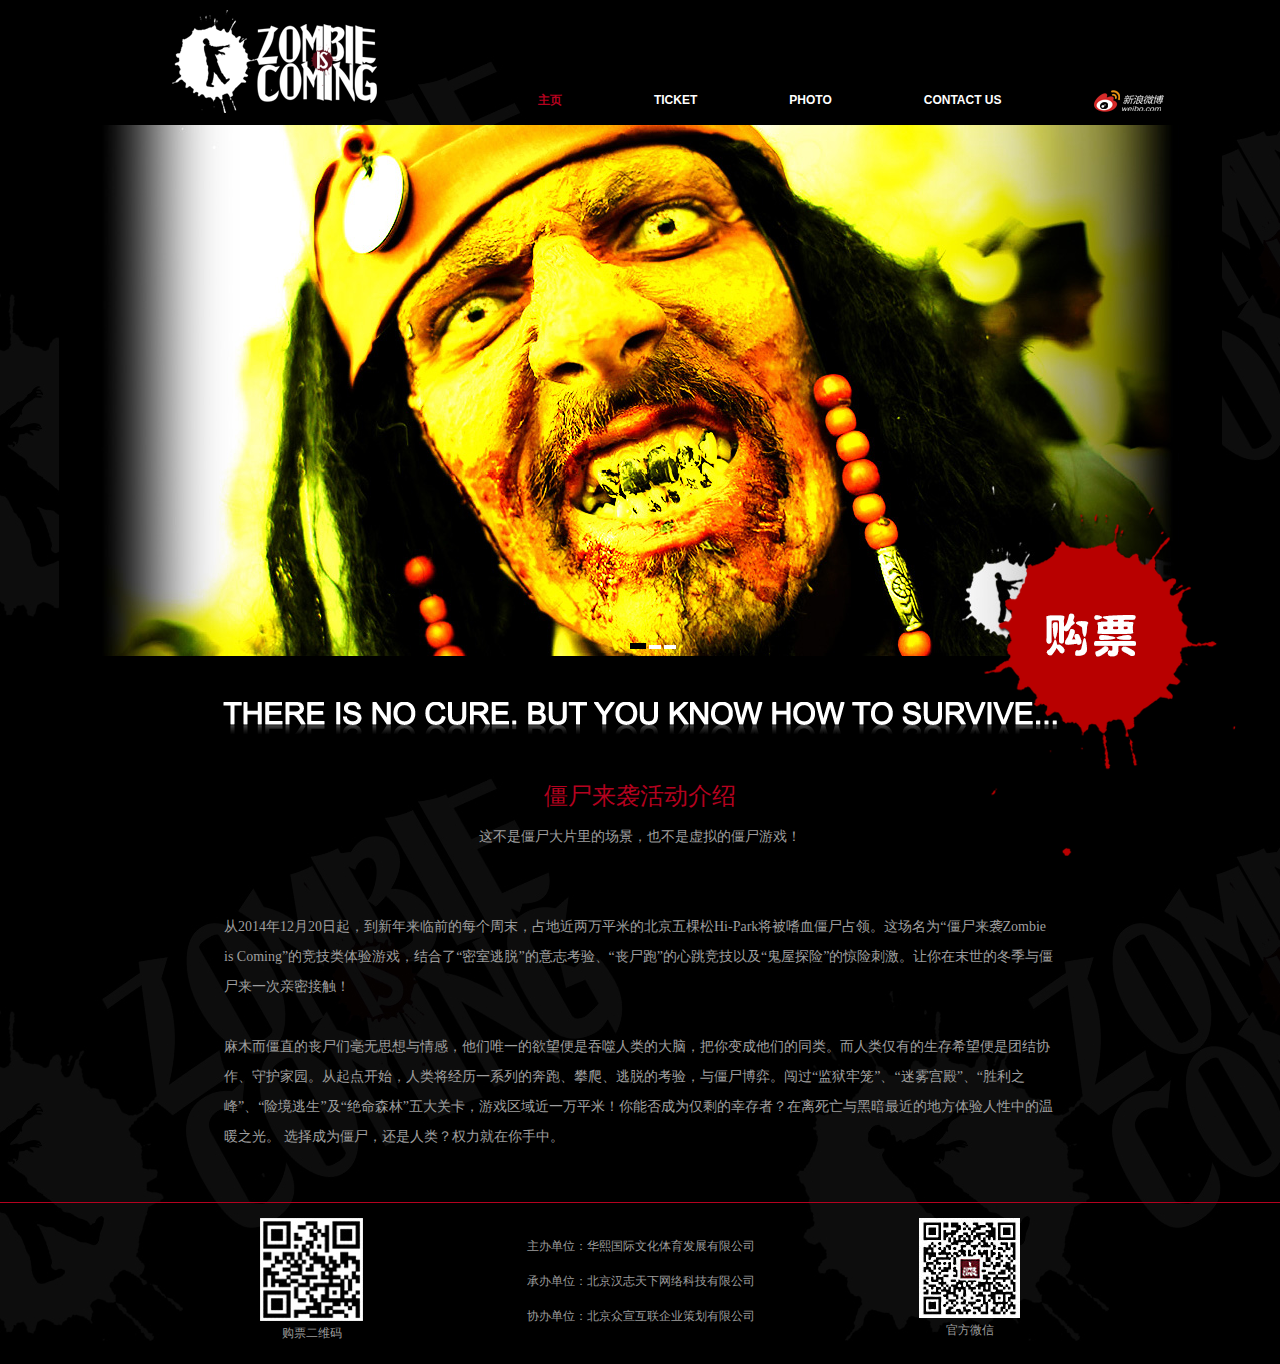
<file: index.html>
<!DOCTYPE html>
<html>

<head>
	<meta charset="utf-8" />
	<title>首页</title>
	<link rel="stylesheet" type="text/css" href="css/base.css" />
	<link rel="stylesheet" type="text/css" href="css/common.css" />
	<link rel="stylesheet" type="text/css" href="css/page.css" />
	<script type="text/javascript" src="js/main.js"></script>
</head>

<body>
	<!--[if lte IE 6]>
<div class="ie6_out">
<div class="ie6_in">
<![endif]-->
	<header>
		<div class="comwidth clearfix">
			<div class="fl h-logo">
				<img src="img/h-logo.png" />
			</div>
			<div class="fr">
				<nav class="nav">
					<a href="Index.html" class="active">主页</a>
					<a href="Ticket.html">TICKET</a>
					<a href="Photo.html">PHOTO</a>
					<a href="Contact.html">CONTACT US</a>
					<a href="http://weibo.com/zombieiscoming?from=myfollow_all " target="_blank">
						<img src="img/sina-logo.png" />
					</a>
				</nav>
			</div>
	</header>
	<article class="article">
		<div class="comwidth">
			<div class="sbox">
				<div class="box" id="play">
					<!--<p class="prev">&laquo;</p>
						<p class="next">&raquo;</p>-->
					<ol>
						<li class="active"></li>
						<li></li>
						<li></li>
					</ol>
					<ul class="clearfix">
						<li>
							<img src="img/11.jpg" />
						</li>
						<li>
							<img src="img/12.jpg" />
						</li>
						<li>
							<img src="img/13.jpg" />
						</li>
					</ul>
				</div>
				<div class="buy-icon">
					<a href="Ticket.html">
						<img src="img/buy-icon.png" />
					</a>
				</div>
			</div>
			<div class="adv">
				<img src="img/fonts.png" />
			</div>
			<div class="content">
				<h2>僵尸来袭活动介绍</h2>
				<p style="text-align: center;">这不是僵尸大片里的场景，也不是虚拟的僵尸游戏！</p>
				<p>

					<br />
					<br />从2014年12月20日起，到新年来临前的每个周末，占地近两万平米的北京五棵松Hi-Park将被嗜血僵尸占领。这场名为“僵尸来袭Zombie is Coming”的竞技类体验游戏，结合了“密室逃脱”的意志考验、“丧尸跑”的心跳竞技以及“鬼屋探险”的惊险刺激。让你在末世的冬季与僵尸来一次亲密接触！
					<br />
					<br />麻木而僵直的丧尸们毫无思想与情感，他们唯一的欲望便是吞噬人类的大脑，把你变成他们的同类。而人类仅有的生存希望便是团结协作、守护家园。从起点开始，人类将经历一系列的奔跑、攀爬、逃脱的考验，与僵尸博弈。闯过“监狱牢笼”、“迷雾宫殿”、“胜利之峰”、“险境逃生”及“绝命森林”五大关卡，游戏区域近一万平米！你能否成为仅剩的幸存者？在离死亡与黑暗最近的地方体验人性中的温暖之光。 选择成为僵尸，还是人类？权力就在你手中。
				</p>
			</div>
		</div>
	</article>
	<footer>
		<div class="bw tw clearfix ">
			<div class="fl conact-us  buy-qr">
				<img src="img/buy-qr.jpg">
				<p>购票二维码</p>
			</div>
			<div class="fl company ">
				<p>主办单位：华熙国际文化体育发展有限公司</p>
				<p>承办单位：北京汉志天下网络科技有限公司</p>
				<p>协办单位：北京众宣互联企业策划有限公司</p>
			</div>

			<div class="fr weichat t-chat ">
				<img src="img/weichat.jpg " />
				<p>官方微信</p>
			</div>
		</div>
	</footer>
</body>

</html>
</file>
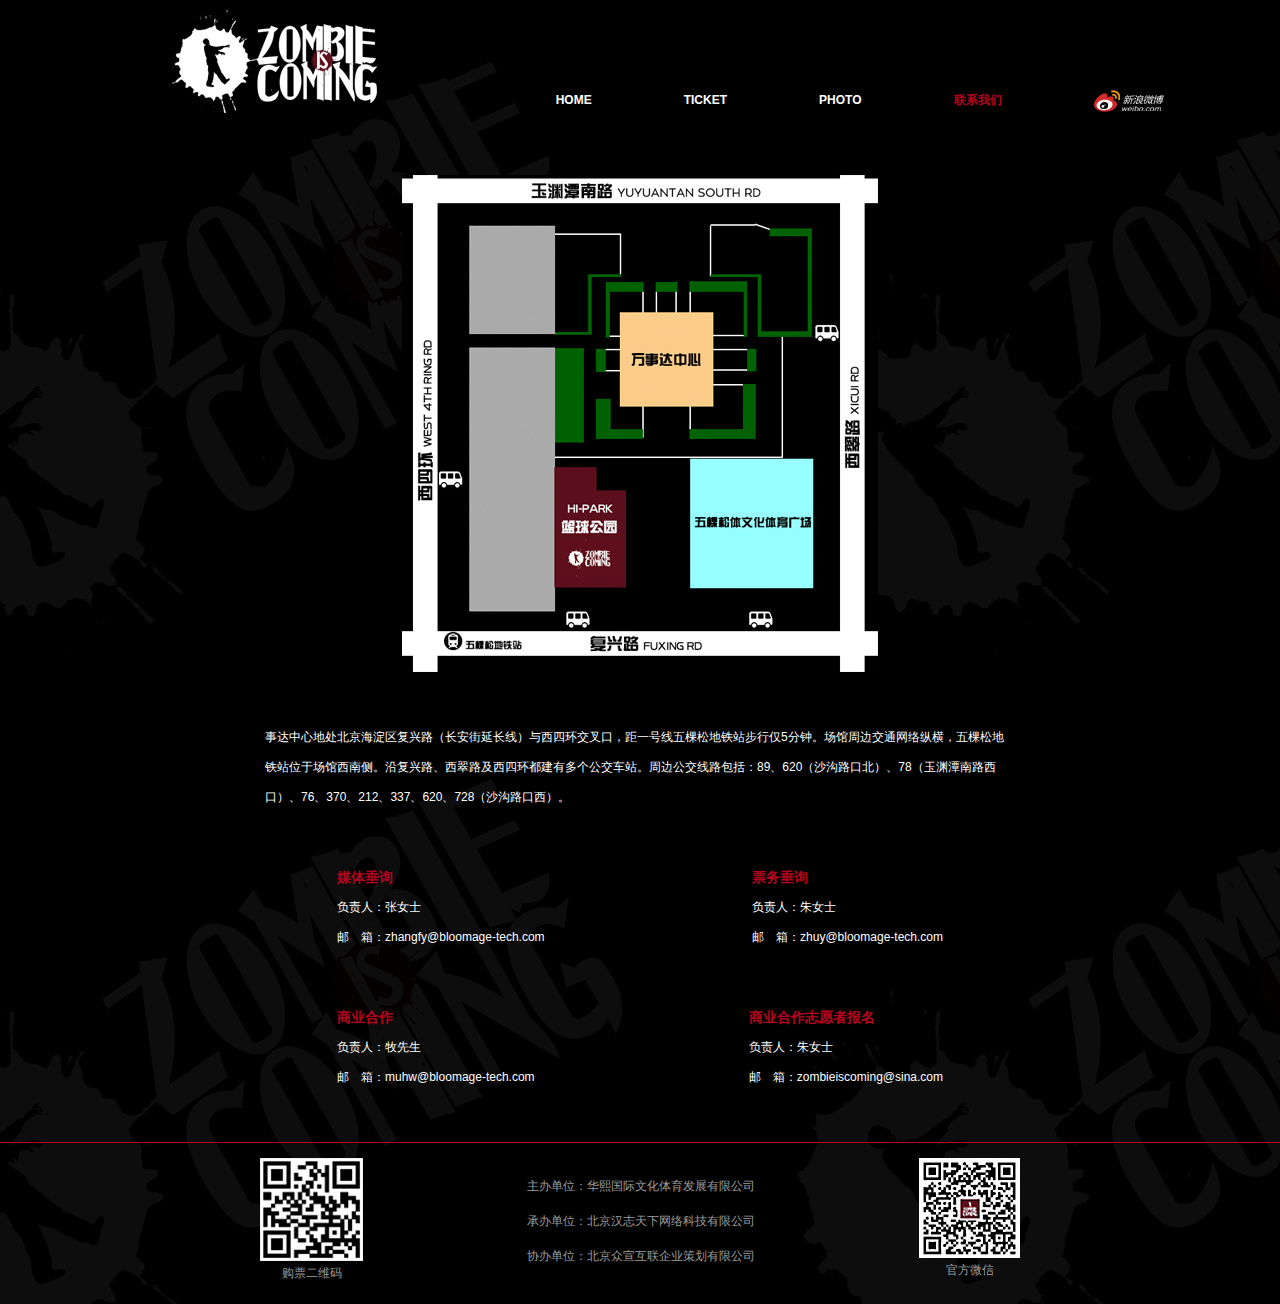
<file: Contact.html>
<!DOCTYPE html>
<html>

<head>
	<meta charset="utf-8" />
	<title>联系我们</title>
	<link rel="stylesheet" type="text/css" href="css/base.css" />
	<link rel="stylesheet" type="text/css" href="css/common.css" />
	<link rel="stylesheet" type="text/css" href="css/page.css" />
</head>

<body>
	<header>
		<div class="comwidth clearfix">
			<div class="fl h-logo">
				<img src="img/h-logo.png" />
			</div>
			<div class="fr">
				<nav class="nav">
					<a href="Index.html">HOME</a>
					<a href="Ticket.html">TICKET</a>
					<a href="Photo.html">PHOTO</a>
					<a href="Contact.html" class="active">联系我们</a>
					<a href="http://weibo.com/zombieiscoming?from=myfollow_all " target="_blank">
						<img src="img/sina-logo.png" />
					</a>
				</nav>
			</div>
	</header>
	<article class="article conact">
		<div class="comwidth">
			<div class="bw">
				<div class="map">
					<img src="img/map.jpg" />
					<p>事达中心地处北京海淀区复兴路（长安街延长线）与西四环交叉口，距一号线五棵松地铁站步行仅5分钟。场馆周边交通网络纵横，五棵松地铁站位于场馆西南侧。沿复兴路、西翠路及西四环都建有多个公交车站。周边公交线路包括：89、620（沙沟路口北）、78（玉渊潭南路西口）、76、370、212、337、620、728（沙沟路口西）。</p>
				</div>
				<div class="c-man">
					<div class="r clearfix">
						<div class="fl">
							<ul>
								<li class="bold">媒体垂询</li>
								<li>负责人：张女士</li>
								<li>邮　箱：zhangfy@bloomage-tech.com</li>
							</ul>
						</div>
						<div class="fr">
							<ul>
								<li class="bold">票务垂询</li>
								<li>负责人：朱女士</li>
								<li>邮　箱：zhuy@bloomage-tech.com</li>
							</ul>
						</div>
					</div>
					<div class="r clearfix">
						<div class="fl">
							<ul>
								<li class="bold">商业合作</li>
								<li>负责人：牧先生</li>
								<li>邮　箱：muhw@bloomage-tech.com</li>
							</ul>
						</div>
						<div class="fr">
							<ul>
								<li class="bold">商业合作志愿者报名</li>
								<li>负责人：朱女士</li>
								<li>邮　箱：zombieiscoming@sina.com</li>
							</ul>
						</div>
					</div>
				</div>
			</div>
		</div>
	</article>
	<footer>
		<div class="bw tw clearfix ">
			<div class="fl conact-us  buy-qr">
				<img src="img/buy-qr.jpg">
				<p>购票二维码</p>
			</div>
			<div class="fl company ">
				<p>主办单位：华熙国际文化体育发展有限公司</p>
				<p>承办单位：北京汉志天下网络科技有限公司</p>
				<p>协办单位：北京众宣互联企业策划有限公司</p>
			</div>

			<div class="fr weichat t-chat ">
				<img src="img/weichat.jpg " />
				<p>官方微信</p>
			</div>
		</div>
	</footer>
</body>

</html>
</file>
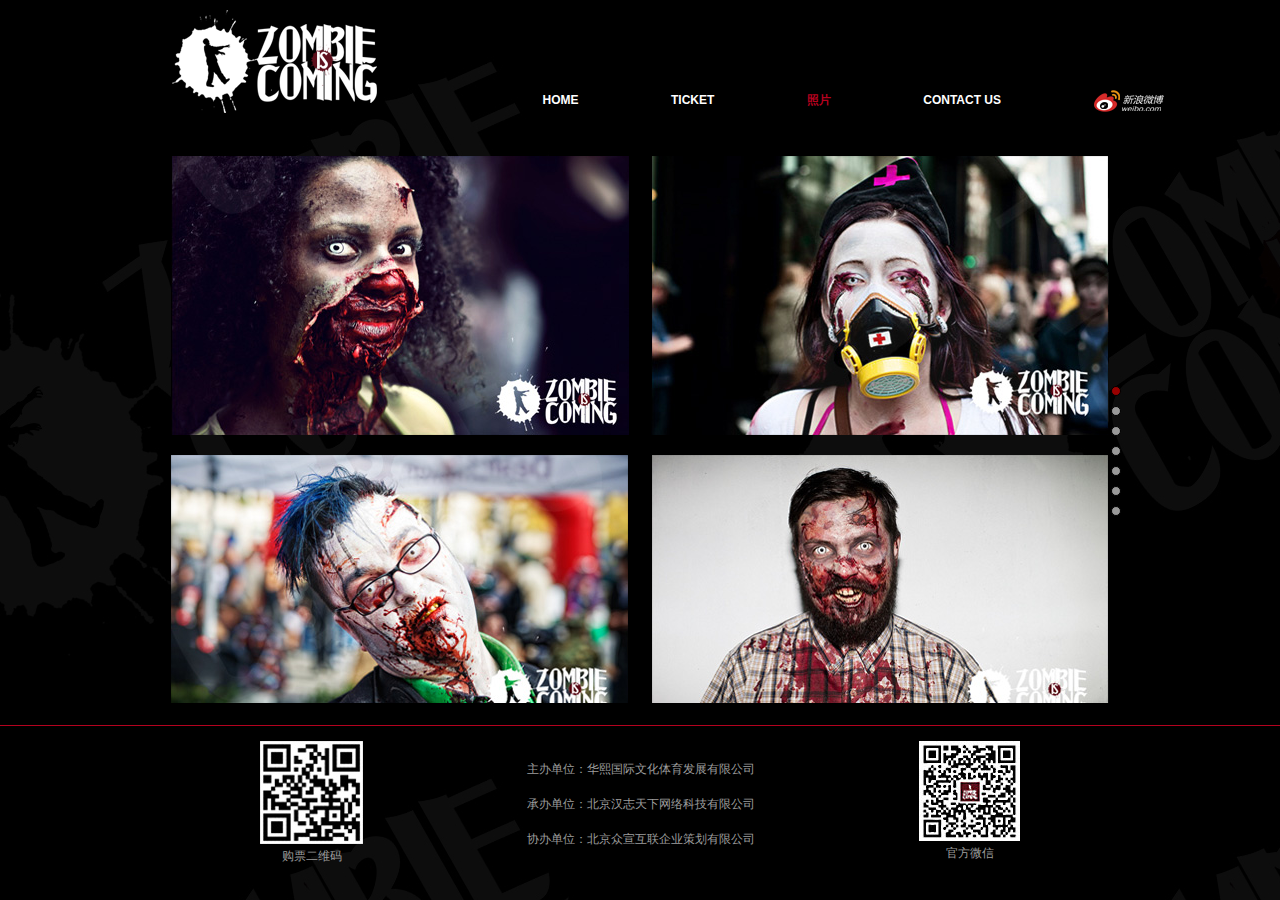
<file: Photo.html>
<!DOCTYPE html>
<html xmlns="http://www.w3.org/1999/xhtml">

	<head>
		<meta http-equiv="Content-Type" content="text/html; charset=utf-8" />
		<title>FullScreen Backgrounds - fullPage.js</title>
		<meta name="author" content="Alvaro Trigo Lopez" />
		<meta name="description" content="fullPage full-screen navigation and sections control menu." />
		<meta name="keywords" content="fullpage,jquery,demo,screen,fullscreen,navigation,control arrows, dots" />
		<meta name="Resource-type" content="Document" />
		<link rel="stylesheet" type="text/css" href="css/base.css" />
		<link rel="stylesheet" type="text/css" href="css/common.css" />
		<link rel="stylesheet" type="text/css" href="css/page.css" />
		<link rel="stylesheet" type="text/css" href="css/photo.css" />

		<!--[if IE]>
		<script type="text/javascript">
			 var console = { log: function() {} };
		</script>
	<![endif]-->

		<script src="js/jquery-1.11.0.js"></script>
		<script src="js/jquery-ui.min.js"></script>

		<script type="text/javascript" src="js/jquery.slimscroll.min.js"></script>

		<script type="text/javascript" src="js/jquery.fullPage.js"></script>
		<script type="text/javascript" src="js/examples.js"></script>

		<script type="text/javascript">
			$(document).ready(function() {
				$('#fullpage').fullpage({

					anchors: ['firstPage', 'secondPage', '3rdPage', '4thpage', '5thpage', '6thpage', '7thpage'],
					navigation: true,
					navigationPosition: 'right',
					navigationTooltips: ['第一周', '第二周', '第三周', '第四周', '第五周', '第六周', '第七周']
				});
			});
		</script>

	</head>

	<body style="overflow-y:auto;">
		<header>
			<div class="comwidth clearfix">
				<div class="fl h-logo">
					<img src="img/h-logo.png" />
				</div>
				<div class="fr">
					<nav class="nav">
						<a href="Index.html">HOME</a>
						<a href="Ticket.html">TICKET</a>
						<a href="Photo.html" class="active">照片</a>
						<a href="Contact.html">CONTACT US</a>
								<a href="http://weibo.com/zombieiscoming?from=myfollow_all "  target="_blank" >
							<img src="img/sina-logo.png" />
						</a>
					</nav>
				</div>
		</header>

		<article class="photo">
			<div class="bw" style="width: 938px; margin: 0 auto;">
				<div class="scroll">
					<div id="fullpage">
						<div class="section " id="section0">
							<div class="unit">
								<div class="ru clearfix ">
									<div class="r-l fl ">
										<img src="img/p1.jpg " />
									</div>
									<div class="r-r fr ">
										<img src="img/p2.jpg " />
									</div>
								</div>
								<div class="rd clearfix ">
									<div class="r-l fl ">
										<img src="img/p3.jpg " />
									</div>
									<div class="r-r fr ">
										<img src="img/p4.jpg " />
									</div>
								</div>
							</div>
						</div>
						<div class="section" id="section1">
							<div class="unit">
								<div class="ru clearfix ">
									<div class="r-l fl ">
										<img src="img/p1.jpg " />
									</div>
									<div class="r-r fr ">
										<img src="img/p2.jpg " />
									</div>
								</div>
								<div class="rd clearfix ">
									<div class="r-l fl ">
										<img src="img/p3.jpg " />
									</div>
									<div class="r-r fr ">
										<img src="img/p4.jpg " />
									</div>
								</div>
							</div>

						</div>
						<div class="section" id="section2">
							<div class="unit">
								<div class="ru clearfix ">
									<div class="r-l fl ">
										<img src="img/p1.jpg " />
									</div>
									<div class="r-r fr ">
										<img src="img/p2.jpg " />
									</div>
								</div>
								<div class="rd clearfix ">
									<div class="r-l fl ">
										<img src="img/p3.jpg " />
									</div>
									<div class="r-r fr ">
										<img src="img/p4.jpg " />
									</div>
								</div>
							</div>

						</div>
						<div class="section" id="section3">
							<div class="unit">
								<div class="ru clearfix ">
									<div class="r-l fl ">
										<img src="img/p1.jpg " />
									</div>
									<div class="r-r fr ">
										<img src="img/p2.jpg " />
									</div>
								</div>
								<div class="rd clearfix ">
									<div class="r-l fl ">
										<img src="img/p3.jpg " />
									</div>
									<div class="r-r fr ">
										<img src="img/p4.jpg " />
									</div>
								</div>
							</div>

						</div>
						<div class="section" id="section4">
							<div class="unit">
								<div class="ru clearfix ">
									<div class="r-l fl ">
										<img src="img/p1.jpg " />
									</div>
									<div class="r-r fr ">
										<img src="img/p2.jpg " />
									</div>
								</div>
								<div class="rd clearfix ">
									<div class="r-l fl ">
										<img src="img/p3.jpg " />
									</div>
									<div class="r-r fr ">
										<img src="img/p4.jpg " />
									</div>
								</div>
							</div>

						</div>
						<div class="section" id="section5">
							<div class="unit">
								<div class="ru clearfix ">
									<div class="r-l fl ">
										<img src="img/p1.jpg " />
									</div>
									<div class="r-r fr ">
										<img src="img/p2.jpg " />
									</div>
								</div>
								<div class="rd clearfix ">
									<div class="r-l fl ">
										<img src="img/p3.jpg " />
									</div>
									<div class="r-r fr ">
										<img src="img/p4.jpg " />
									</div>
								</div>
							</div>

						</div>
						<div class="section" id="section6">
							<div class="unit">
								<div class="ru clearfix ">
									<div class="r-l fl ">
										<img src="img/p1.jpg " />
									</div>
									<div class="r-r fr ">
										<img src="img/p2.jpg " />
									</div>
								</div>
								<div class="rd clearfix ">
									<div class="r-l fl ">
										<img src="img/p3.jpg " />
									</div>
									<div class="r-r fr ">
										<img src="img/p4.jpg " />
									</div>
								</div>
							</div>
						</div>
					</div>
				</div>
		</article>
		<footer>
		<div class="bw tw clearfix ">
			<div class="fl conact-us  buy-qr">
				<img src="img/buy-qr.jpg">
				<p>购票二维码</p>
			</div>
			<div class="fl company ">
				<p>主办单位：华熙国际文化体育发展有限公司</p>
				<p>承办单位：北京汉志天下网络科技有限公司</p>
				<p>协办单位：北京众宣互联企业策划有限公司</p>
			</div>

			<div class="fr weichat t-chat ">
				<img src="img/weichat.jpg " />
				<p>官方微信</p>
			</div>
		</div>
	</footer>
	</body>

</html>
</file>
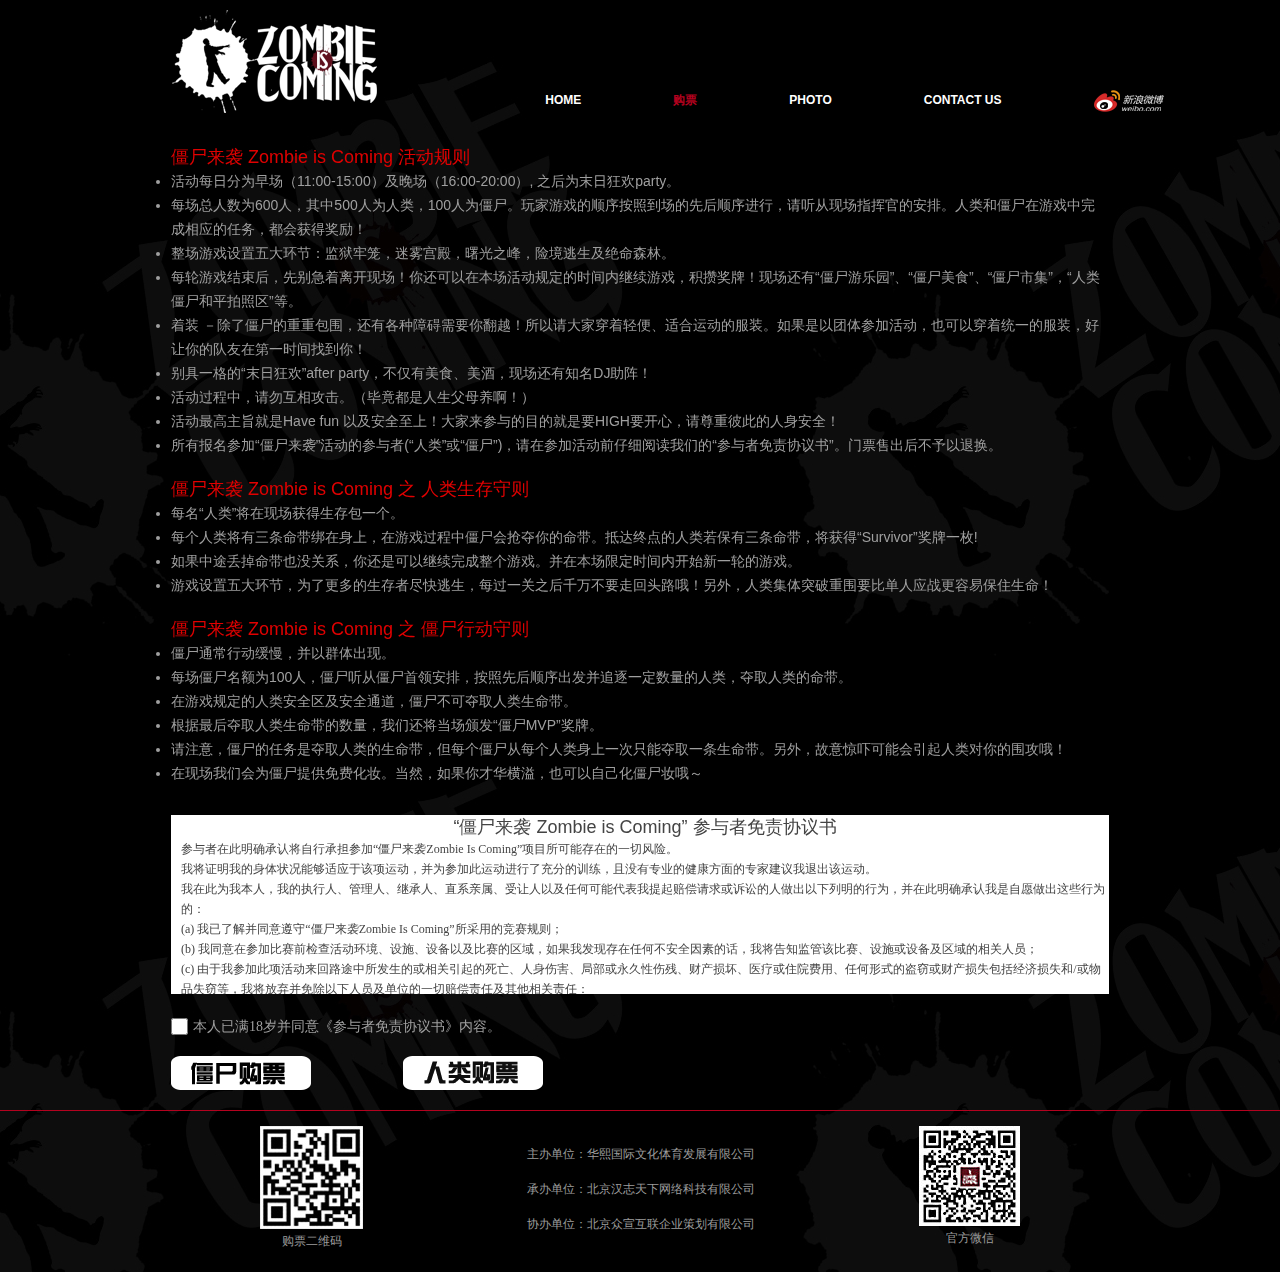
<file: Ticket.html>
<!DOCTYPE html>
<html>

<head>
	<meta charset="utf-8" />
	<title>购票</title>
	<link rel="stylesheet" type="text/css" href="css/base.css" />
	<link rel="stylesheet" type="text/css" href="css/common.css" />
	<link rel="stylesheet" type="text/css" href="css/page.css" />
	<script type="text/javascript" src="js/jquery-1.11.0.js"></script>
	<script type="text/javascript" src="js/main.js"></script>

</head>

<body>
	<!--[if lte IE 6]>
<div class="ie6_out">
<div class="ie6_in">
<![endif]-->


	<header>
		<div class="comwidth clearfix">
			<div class="fl h-logo">
				<img src="img/h-logo.png" />
			</div>
			<div class="fr">
				<nav class="nav">
					<a href="Index.html">HOME</a>
					<a href="Ticket.html" class="active">购票</a>
					<a href="Photo.html">PHOTO</a>
					<a href="Contact.html">CONTACT US</a>
					<a href="http://weibo.com/zombieiscoming?from=myfollow_all " target="_blank">
						<img src=" img/sina-logo.png " />
					</a>
				</nav>
			</div>
	</header>
	<article class="article ticket ">
		<div class="comwidth ">
			<div class="bw ">
				<div class="t-re ">
					<dl>
						<dt>僵尸来袭 Zombie is Coming 活动规则</dt>
						<dd>活动每日分为早场（11:00-15:00）及晚场（16:00-20:00）, 之后为末日狂欢party。</dd>
						<dd>每场总人数为600人，其中500人为人类，100人为僵尸。玩家游戏的顺序按照到场的先后顺序进行，请听从现场指挥官的安排。人类和僵尸在游戏中完成相应的任务，都会获得奖励！</dd>
						<dd>整场游戏设置五大环节：监狱牢笼，迷雾宫殿，曙光之峰，险境逃生及绝命森林。</dd>
						<dd>每轮游戏结束后，先别急着离开现场！你还可以在本场活动规定的时间内继续游戏，积攒奖牌！现场还有“僵尸游乐园”、“僵尸美食”、“僵尸市集”，“人类僵尸和平拍照区”等。</dd>
						<dd>着装 －除了僵尸的重重包围，还有各种障碍需要你翻越！所以请大家穿着轻便、适合运动的服装。如果是以团体参加活动，也可以穿着统一的服装，好让你的队友在第一时间找到你！</dd>
						<dd>别具一格的“末日狂欢”after party，不仅有美食、美酒，现场还有知名DJ助阵！</dd>
						<dd>活动过程中，请勿互相攻击。（毕竟都是人生父母养啊！）
						</dd>
						<dd>活动最高主旨就是Have fun 以及安全至上！大家来参与的目的就是要HIGH要开心，请尊重彼此的人身安全！</dd>
						<dd>所有报名参加“僵尸来袭”活动的参与者(“人类”或“僵尸”)，请在参加活动前仔细阅读我们的“参与者免责协议书”。门票售出后不予以退换。</dd>
					</dl>
					<dl>
						<dt>僵尸来袭 Zombie is Coming 之 人类生存守则</dt>
						<dd>每名“人类”将在现场获得生存包一个。</dd>
						<dd>每个人类将有三条命带绑在身上，在游戏过程中僵尸会抢夺你的命带。抵达终点的人类若保有三条命带，将获得“Survivor”奖牌一枚!</dd>
						<dd>如果中途丢掉命带也没关系，你还是可以继续完成整个游戏。并在本场限定时间内开始新一轮的游戏。</dd>
						<dd>游戏设置五大环节，为了更多的生存者尽快逃生，每过一关之后千万不要走回头路哦！另外，人类集体突破重围要比单人应战更容易保住生命！</dd>
					</dl>
					<dl>
						<dt>僵尸来袭 Zombie is Coming 之 僵尸行动守则</dt>
						<dd>僵尸通常行动缓慢，并以群体出现。</dd>
						<dd>每场僵尸名额为100人，僵尸听从僵尸首领安排，按照先后顺序出发并追逐一定数量的人类，夺取人类的命带。</dd>
						<dd>在游戏规定的人类安全区及安全通道，僵尸不可夺取人类生命带。</dd>
						<dd>根据最后夺取人类生命带的数量，我们还将当场颁发“僵尸MVP”奖牌。</dd>
						<dd>请注意，僵尸的任务是夺取人类的生命带，但每个僵尸从每个人类身上一次只能夺取一条生命带。另外，故意惊吓可能会引起人类对你的围攻哦！</dd>
						<dd>在现场我们会为僵尸提供免费化妆。当然，如果你才华横溢，也可以自己化僵尸妆哦～</dd>
					</dl>
					<div class="agt ">

						<h3>“僵尸来袭 Zombie is Coming” 参与者免责协议书</h3>

						<p>参与者在此明确承认将自行承担参加“僵尸来袭Zombie Is Coming”项目所可能存在的一切风险。</p>

						<p>我将证明我的身体状况能够适应于该项运动，并为参加此运动进行了充分的训练，且没有专业的健康方面的专家建议我退出该运动。</p>

						<p>我在此为我本人，我的执行人、管理人、继承人、直系亲属、受让人以及任何可能代表我提起赔偿请求或诉讼的人做出以下列明的行为，并在此明确承认我是自愿做出这些行为的：</p>

						<p>(a) 我已了解并同意遵守“僵尸来袭Zombie Is Coming”所采用的竞赛规则；</p>

						<p>(b) 我同意在参加比赛前检查活动环境、设施、设备以及比赛的区域，如果我发现存在任何不安全因素的话，我将告知监管该比赛、设施或设备及区域的相关人员；</p>

						<p>(c) 由于我参加此项活动来回路途中所发生的或相关引起的死亡、人身伤害、局部或永久性伤残、财产损坏、医疗或住院费用、任何形式的盗窃或财产损失包括经济损失和/或物品失窃等，我将放弃并免除以下人员及单位的一切赔偿责任及其他相关责任：</p>

						<p>赞助商、活动策划团队、职员、志愿者、以及活动的官员、董事、雇员、代表、志愿者以及代理人，如果该等赔偿请求、损失或责任是由于这些人员或单位的疏忽或过失引起的，我在此免除任何其他人员或单位的疏忽行为引起的责任；</p>

						<p>(d) 我确认承担与参加该赛事有关的一切其他风险，包括但不限于摔跤、与其他参赛人员发生接触和/或碰撞、天气引起的后果包括热天或潮湿天气、设备的缺陷、公路以及公路铁路交叉口的状况、水障碍、并发症以及观众或志愿者可能带来的其他危险，我对这些潜在的危险非常清楚和了解，且在此进一步确认，这些风险还包括由于以上(c)条中规定的人员和单位或其他人员或单位的疏忽或过失而引起的其他风险；</p>

						<p>(e) 我同意，由于我已经放弃了以上(c)条涉及的人员或单位的一切赔偿责任，我同意不对这些人员或单位 提起任何诉讼；</p>

						<p>(f) 如果以上(c)条规定的人员或单位由于以下原因遭遇了任何赔偿请求或承担了任何责任我将向他们做出赔偿，使之不受损失：
							<br>&nbsp; &nbsp; (i) 我的作为或不作为的行为；
							<br>&nbsp; &nbsp; (ii) 其他人的作为或不作为或疏忽；
							<br>&nbsp; &nbsp; (iii)活动举办地的设施、设备或区域的条件
							<br>&nbsp; &nbsp; (iv) 竞赛规则或者
							<br>&nbsp; &nbsp; (v) 和“僵尸来袭Zombie Is Coming”有关的事件所引发的其他损害</p>
						<p>(g) 我授权在与我参加“僵尸来袭Zombie Is Coming”有关的情况下使用我的名字和/或类似事物，并在此放弃我可能因此而享有的赔偿；</p>

						<p>(h) 我明白并接受我的活动费用在任何情况下都是不予更退的。</p>

						<p>我在此确认本人已经仔细阅读此文件并明白其内容。</p>

					</div>
					<div class="chek ">
						<input id="ar" type="checkbox" />本人已满18岁并同意《参与者免责协议书》内容。

					</div>
					<div class="buy-ticket">
						<a class="zombuy" data-url="http://e.mosh.cn/zombie">
							<img src="img/zomBuy.png">
						</a>
						<a data-url="http://e.mosh.cn/Human" class="manbuy">
							<img src="img/manBuy.png">
						</a>
					</div>
				</div>
			</div>

		</div>
	</article>
	<footer>
		<div class="bw tw clearfix ">
			<div class="fl conact-us  buy-qr">
				<img src="img/buy-qr.jpg">
				<p>购票二维码</p>
			</div>
			<div class="fl company ">
				<p>主办单位：华熙国际文化体育发展有限公司</p>
				<p>承办单位：北京汉志天下网络科技有限公司</p>
				<p>协办单位：北京众宣互联企业策划有限公司</p>
			</div>

			<div class="fr weichat t-chat ">
				<img src="img/weichat.jpg " />
				<p>官方微信</p>
			</div>
		</div>
	</footer>
</body>

</html>
</file>
<file: css/base.css>
/*
      Created by Thomas-young on 2014-10-23.
      Copyright 2014 Thomas-young. All rights reserved.

*/

/**
 * 1. Set default font family to sans-serif.
 * 2. Prevent iOS text size adjust after orientation change, without disabling
 *    user zoom.
 */

html {
    font-family: sans-serif; /* 1 */
    -ms-text-size-adjust: 100%; /* 2 */
    -webkit-text-size-adjust: 100%; /* 2 */
}

body {
    width: 100%;
    font-family: "microsoft yahei",arial;
    font-size: 12px;
}
/**
 * Remove default margin.
 */

html, body, div, span, applet, object, iframe,
h1, h2, h3, h4, h5, h6, p, blockquote, pre,
a, abbr, acronym, address, big, cite, code,
del, dfn, em, img, ins, kbd, q, s, samp,
small, strike, strong, sub, sup, tt, var,
b, u, i, center,
dl, dt, dd, ol, ul, li,
fieldset, form, label, legend,
table, caption, tbody, tfoot, thead, tr, th, td,
article, aside, canvas, details, embed,
figure, figcaption, footer, header, hgroup,
menu, nav, output, ruby, section, summary,
time, mark, audio, video {
    margin: 0;
    padding: 0;
    border: 0;
    font-size: 100%;
    font: inherit;
    vertical-align: baseline;
}

h6 {
    font-size: 12px;
    font-family: 'Microsoft YaHei',Arial;
    font-weight: bold;
}
/* HTML5 display definitions
   ========================================================================== */

/**
 * Correct `block` display not defined for any HTML5 element in IE 8/9.
 * Correct `block` display not defined for `details` or `summary` in IE 10/11 and Firefox.
 * Correct `block` display not defined for `main` in IE 11.
 */

article,
aside,
details,
figcaption,
figure,
footer,
header,
hgroup,
main,
nav,
section,
summary {
    display: block;
}

/**
 * 1. Correct `inline-block` display not defined in IE 8/9.
 * 2. Normalize vertical alignment of `progress` in Chrome, Firefox, and Opera.
 */

audio,
canvas,
progress,
video {
    display: inline-block; /* 1 */
    vertical-align: baseline; /* 2 */
}

    /**
 * Prevent modern browsers from displaying `audio` without controls.
 * Remove excess height in iOS 5 devices.
 */

    audio:not([controls]) {
        display: none;
        height: 0;
    }

/**
 * Address `[hidden]` styling not present in IE 8/9/10.
 * Hide the `template` element in IE 8/9/11, Safari, and Firefox < 22.
 */

[hidden],
template {
    display: none;
}

li {
    list-style: none;
}
/* Links 
   ========================================================================== */

/**
 * Remove the gray background color from active links in IE 10.
 */

a {
    background: transparent;
    text-decoration: none;
}

    /**
 * Improve readability when focused and also mouse hovered in all browsers.
 */

    a:active,
    a:hover {
        outline: 0;
    }

/* Text-level semantics
   ========================================================================== */

/**
 * Address styling not present in IE 8/9/10/11, Safari, and Chrome.
 */

abbr[title] {
    border-bottom: 1px dotted;
}

/**
 * Address style set to `bolder` in Firefox 4+, Safari, and Chrome.
 */

b,
strong {
    font-weight: bold;
}

/**
 * Address styling not present in Safari and Chrome.
 */

dfn {
    font-style: italic;
}

/**
 * Address variable `h1` font-size and margin within `section` and `article`
 * contexts in Firefox 4+, Safari, and Chrome.
 */

/**
 * Address styling not present in IE 8/9.
 */

mark {
    background: #ff0;
    color: #000;
}

/**
 * Address inconsistent and variable font size in all browsers.
 */

small {
    font-size: 80%;
}

/**
 * Prevent `sub` and `sup` affecting `line-height` in all browsers.
 */

sub,
sup {
    font-size: 75%;
    line-height: 0;
    position: relative;
    vertical-align: baseline;
}

sup {
    top: -0.5em;
}

sub {
    bottom: -0.25em;
}

/* Embedded content
   ========================================================================== */

/**
 * Remove border when inside `a` element in IE 8/9/10.
 */

img {
    border: 0;
    vertical-align: middle;
}

/**
 * Correct overflow not hidden in IE 9/10/11.
 */

svg:not(:root) {
    overflow: hidden;
}

/* Grouping content
   ========================================================================== */

/**
 * Address margin not present in IE 8/9 and Safari.
 */

figure {
    margin: 1em 40px;
}

/**
 * Address differences between Firefox and other browsers.
 */

hr {
    box-sizing: content-box;
    height: 0;
}

/**
 * Contain overflow in all browsers.
 */

pre {
    overflow: auto;
}

/**
 * Address odd `em`-unit font size rendering in all browsers.
 */

code,
kbd,
pre,
samp {
    font-family: monospace, monospace;
    font-size: 1em;
}

/* Forms
   ========================================================================== */

/**
 * Known limitation: by default, Chrome and Safari on OS X allow very limited
 * styling of `select`, unless a `border` property is set.
 */

/**
 * 1. Correct color not being inherited.
 *    Known issue: affects color of disabled elements.
 * 2. Correct font properties not being inherited.
 * 3. Address margins set differently in Firefox 4+, Safari, and Chrome.
 */

button,
input,
optgroup,
select,
textarea {
    color: inherit; /* 1 */
    font: inherit; /* 2 */
    margin: 0; /* 3 */
    outline: none;
}

/**
 * Address `overflow` set to `hidden` in IE 8/9/10/11.
 */

button {
    overflow: visible;
}

/**
 * Address inconsistent `text-transform` inheritance for `button` and `select`.
 * All other form control elements do not inherit `text-transform` values.
 * Correct `button` style inheritance in Firefox, IE 8/9/10/11, and Opera.
 * Correct `select` style inheritance in Firefox.
 */

button,
select {
    text-transform: none;
}

/**
 * 1. Avoid the WebKit bug in Android 4.0.* where (2) destroys native `audio`
 *    and `video` controls.
 * 2. Correct inability to style clickable `input` types in iOS.
 * 3. Improve usability and consistency of cursor style between image-type
 *    `input` and others.
 */

button,
html input[type="button"], /* 1 */
input[type="reset"],
input[type="submit"] {
    -webkit-appearance: button; /* 2 */
    cursor: pointer; /* 3 */
}

    /**
 * Re-set default cursor for disabled elements.
 */

    button[disabled],
    html input[disabled] {
        cursor: default;
    }

    /**
 * Remove inner padding and border in Firefox 4+.
 */

    button::-moz-focus-inner,
    input::-moz-focus-inner {
        border: 0;
        padding: 0;
    }

/**
 * Address Firefox 4+ setting `line-height` on `input` using `!important` in
 * the UA stylesheet.
 */

input {
    line-height: normal;
}

    /**
 * It's recommended that you don't attempt to style these elements.
 * Firefox's implementation doesn't respect box-sizing, padding, or width.
 *
 * 1. Address box sizing set to `content-box` in IE 8/9/10.
 * 2. Remove excess padding in IE 8/9/10.
 */

    input[type="checkbox"],
    input[type="radio"] {
        box-sizing: border-box; /* 1 */
        padding: 0; /* 2 */
    }

    /**
 * Fix the cursor style for Chrome's increment/decrement buttons. For certain
 * `font-size` values of the `input`, it causes the cursor style of the
 * decrement button to change from `default` to `text`.
 */

    input[type="number"]::-webkit-inner-spin-button,
    input[type="number"]::-webkit-outer-spin-button {
        height: auto;
    }

    /**
 * 1. Address `appearance` set to `searchfield` in Safari and Chrome.
 * 2. Address `box-sizing` set to `border-box` in Safari and Chrome
 *    (include `-moz` to future-proof).
 */

    input[type="search"] {
        -webkit-appearance: textfield; /* 1 */ /* 2 */
        box-sizing: content-box;
    }

        /**
 * Remove inner padding and search cancel button in Safari and Chrome on OS X.
 * Safari (but not Chrome) clips the cancel button when the search input has
 * padding (and `textfield` appearance).
 */

        input[type="search"]::-webkit-search-cancel-button,
        input[type="search"]::-webkit-search-decoration {
            -webkit-appearance: none;
        }

/**
 * Define consistent border, margin, and padding.
 */

fieldset {
    border: 1px solid #c0c0c0;
    margin: 0 2px;
    padding: 0.35em 0.625em 0.75em;
}

/**
 * 1. Correct `color` not being inherited in IE 8/9/10/11.
 * 2. Remove padding so people aren't caught out if they zero out fieldsets.
 */

legend {
    border: 0; /* 1 */
    padding: 0; /* 2 */
}

/**
 * Remove default vertical scrollbar in IE 8/9/10/11.
 */

textarea {
    overflow: auto;
    resize: none;
}

/**
 * Don't inherit the `font-weight` (applied by a rule above).
 * NOTE: the default cannot safely be changed in Chrome and Safari on OS X.
 */

optgroup {
    font-weight: bold;
}

/* Tables
   ========================================================================== */

/*
 * Remove most spacing between table cells.
 */
table {
    border-collapse: collapse;
    border-spacing: 0;
}

td,
th {
    padding: 0;
}
</file>
<file: css/common.css>
/*  clear float code */

.clearfix:after {
	content: " ";
	display: block;
	clear: both;
	height: 0;
}
.clearfix {
	zoom: 1;
}
/* float code */

.fl {
	float: left;
	display: inline;
}
.fr {
	float: right;
	display: inline;
}
h3 {
	font-size: 18px;
	font-family: "microsoft yahei", arial;
}
/*  ------common code--------- */

body {
	background: url(../img/body-b.jpg) repeat left top;
	background-position: -217px 0;
}
.comwidth {
	width: 1163px;
	margin: 0 auto;
}
/*  ------header code--------- */

header {
	height: 125px;
}
.h-logo {
	margin-top: 10px;
	margin-left: 113px;
}
nav {
	height: 50px;
	margin-top: 75px;
	margin-right: 14px;
}
nav a {
	display: inline-block;
	margin: 0 44px;
	font-family: "microsoft yahei", arial;
	color: #fff;
	font-size: 12px;
	font-weight: bold;
	line-height: 50px;
}
nav a:hover {
	color: #b4021f;
}
nav .active {
	color: #b4021f;
}
/*  ------article code--------- */

.sbox {
	width: 1163px;
	height: 531px;
	position: relative;
}
.box {
	width: 1163px;
	height: 531px;
	position: relative;
	margin: 0 auto;
	background: #ccc;
	overflow: hidden;
}
.box ol {
	position: absolute;
	left: 571px;
	bottom: 5px;
	z-index: 2;
}
.box ol li {
	float: left;
	margin-right: 3px;
	display: inline;
	cursor: pointer;
	background: #fff;
	border: none;
	padding: 2px 6px;
	color: #d94b01;
	font-family: arial;
	font-size: 12px;
}
.box .active {
	padding: 3px 8px;
	background: #000;
	position: relative;
	bottom: 2px;
}
.box ul {
	position: absolute;
	top: 0;
	left: 0;
	z-index: 1;
}
.box ul li {
	width: 1136px;
	height: 531px;
	float: left;
}
.box ul img {
	float: left;
	width: 1163px;
	height: 531px;
}
.box p {
	width: 20px;
	height: 20px;
	line-height: 20px;
	font-family: arial;
	color: #fff;
	text-align: center;
	font-weight: bold;
	background: #333;
	border: 1px solid #ccc;
	position: absolute;
	top: 60px;
	z-index: 2;
	cursor: pointer;
}
.box .prev {
	left: 10px;
}
.box .next {
	right: 10px;
}
.sbox .buy-icon {
	position: absolute;
	bottom: -200px;
	right: -14px;
	z-index: 2;
	cursor: pointer;
}
.adv {
	width: 834px;
	margin: 46px auto;
}
.content {
	font-family: "microsoft yahei";
	width: 832px;
	margin: 0 auto;
	margin-bottom: 50px;
}
.content h2 {
	font-size: 24px;
	color: #b4021f;
	text-align: center;
	margin: 10px auto;
}
.content p {
	font-size: 14px;
	color: #9f9f9f;
	line-height: 30px;
}
.conact .map {
	width: 750px;
	margin: 50px auto;
}
.conact .map img {
	display: block;
	width: 476px;
	margin: 0 auto;
	margin-bottom: 50px;
	text-align: center;
}
.conact .map p {
	font-size: 12px;
	font-family: "microsoft yahei", arial;
	color: #fff;
	line-height: 30px;
}
.c-man {
	width: 606px;
	margin: 10px auto;
	color: #fff;
	font-family: "microsoft yahei", arial;
	font-size: 12px;
	line-height: 30px;
}
.c-man .r {
	margin-bottom: 50px;
}
/*  ------footer  code--------- */

footer {
	width: 100%;
	border-top: 1px solid #b4021f;
	height: 140px;
	padding-top: 15px;
}
footer p {
	color: #9d9d9d;
	margin-bottom: 18px;
	font-family: simsun;
	font-size: 12px;
}
.company {
	margin-top: 20px;
	margin-left: 164px;
	margin-right: 90px;
}
.weichat {
	margin-right: 207px;
}
</file>
<file: css/page.css>
article {
	position: relative;
}
/*-------Contact------------*/

.bw {
	width: 938px;
	margin: 0 auto;
}
.ticket .c-ct h3 {
	color: #fffefe;
}
.c-fm {
	margin: 50px 0;
}
.c-fm .name input {
	width: 424px;
	height: 39px;
	background-color: #fff;
	border: none;
	border-radius: 10px;
	padding: 0 5px;
}
.c-fm .email {
	margin-top: 50px;
}
.c-fm .email input {
	width: 100%;
	height: 39px;
	background-color: #fff;
	border: none;
	border-radius: 10px;
	padding: 0 5px;
}
.c-fm .advice {
	margin-top: 50px;
}
.c-fm .advice textarea {
	resize: none;
	width: 100%;
	height: 331px;
	padding-top: 10px;
	padding-left: 5px;
	background-color: #fff;
	border: none;
	border-radius: 10px;
}
.c-ct button {
	margin-left: 865px;
	margin-bottom: 20px;
	width: 80px;
	height: 39px;
	border-radius: 6px;
	border: none;
	background-color: #FFFEFE;
	font-family: "microsoft yahei";
	font-size: 14px;
	font-weight: bold;
}
/*-------Ticket------------*/

.t-re {
	margin-bottom: 20px;
}
.t-re dl {
	margin-top: 20px;
}
.t-re dt {
	color: #e00000;
	font-size: 18px;
	font-family: "microsoft yahei", arial;
}
.t-re dd {
	display: list-item;
	font-size: 14px;
	font-family: "microsoft yahei", arial;
	color: #9f9f9f;
	line-height: 24px;
	list-style-type: disc;
}
.t-re .agt {
	padding-left: 10px;
	margin-top: 30px;
	width: 928px;
	height: 179px;
	background-color: #fff;
	color: #444444;
	overflow-y: auto;
}
.t-re .agt h3 {
	text-align: center;
}
.t-re .agt p {
	line-height: 20px;
	font-size: 12px;
}
.t-re .chek {
	margin-top: 20px;
	color: #9f9f9f;
	font-size: 14px;
}
.t-re .chek input {
	position: relative;
	top: 4px;
	width: 17px;
	height: 17px;
	margin-right: 5px;
}
.t-re button {
	margin-top: 20px;
	margin-bottom: 20px;
	width: 80px;
	height: 39px;
	border-radius: 6px;
	border: none;
	background-color: #FFFEFE;
	font-family: "microsoft yahei";
	font-size: 14px;
	font-weight: bold;
}
.buy-ticket {
	margin: 20px 0;
}
.buy-ticket a {
	margin-right: 88px;
}
.zombuy {} .manbuy {} .buy-qr {
	margin-left: px;
	text-align: center;
}
.t-chat {
	margin-right: 0;
	text-align: center
}
.t-chat p,
.buy-qr p {
	line-height: 25px;
}
.tw {
	width: 760px;
	margin: 0 auto;
}
/*-------Photo------------*/

.photo .comwidth {
	position: relative;
}
.photo .scroll {
	margin: 0px auto;
	overflow: hidden;
	position: relative;
	width: 100%;
	height: 578px;
	margin-bottom: 22px;
}
.photo .po {
	width: 100%;
	margin-top: 40px;
	position: relative;
}
.photo .dtils {
	position: absolute;
	top: 0;
	left: 0;
	width: 100%;
	height: 600px;
	background-color: rgba(255, 255, 255, 0.8);
}
.photo .dtils {
	display: none;
}
.photo .dtils img {
	margin-left: 10%;
	margin-top: 5%;
	width: 80%;
	height: 80%;
}
.photo .lst {
	position: absolute;
	top: 230px;
	right: 0px;
}
#menu li a {
	background: url(../img/lst-li.png) no-repeat right center;
	padding-right: 20px;
	color: #999999;
	font-family: "microsoft yahei";
	font-size: 14px;
}
#menu li a {
	text-decoration: none;
	color: #000;
}
#menu li.active a {
	background: url(../img/lst-li-hover.png)no-repeat right center;
	color: #999;
}
#menu li a:hover {
	text-decoration: none;
	color: #999;
}
.photo .unit {
	width: 100%;
	height: 838px;
}
.photo .unit .rd {
	margin-top: 20px;
}
.bold {
	font-size: 14px;
	font-weight: bold;
	color: #b4021f;
}
</file>
<file: css/photo.css>
@CHARSET "ISO-8859-1";
/* Reset CSS
 * --------------------------------------- */
body,div,dl,dt,dd,ul,ol,li,h1,h2,h3,h4,h5,h6,pre,
form,fieldset,input,textarea,p,blockquote,th,td {
    padding: 0;
    margin: 0;
}
a{
	text-decoration:none;
}
table {
    border-spacing: 0;
}
fieldset,img {
    border: 0;
}
address,caption,cite,code,dfn,em,strong,th,var {
    font-weight: normal;
    font-style: normal;
}
strong{
	font-weight: bold;
}
ol,ul {
    list-style: none;
    margin:0;
    padding:0;
}
caption,th {
    text-align: left;

}
h1,h2,h3,h4,h5,h6 {
    font-weight: normal;
    font-size: 100%;
    margin:0;
    padding:0;
    color:#444;
}
q:before,q:after {
    content:'';
}
abbr,acronym { border: 0;
}


/* Custom CSS
 * --------------------------------------- */
body{
	font-family: arial,helvetica;
	color: #333;
	overflow-y: auto;
}
.wrap{
	margin-left: auto;
	margin-right: auto;
	width: 960px;
	position: relative;
}
h1{
	font-size: 6em;
}
p{
	font-size: 2em;
}
.intro p{
	width: 50%;
	margin: 0 auto;
	font-size: 1.5em;
}
.section{
	text-align:center;
}
#menu li {
	display:inline-block;
	margin: 10px;
	color: #000;
	background:#fff;
	background: rgba(255,255,255, 0.5);
	-webkit-border-radius: 10px;
            border-radius: 10px;
}
#menu li.active{
	background:#666;
	background: rgba(0,0,0, 0.5);
	color: #fff;
}
#menu li a{
	text-decoration:none;
	color: #000;
}
#menu li.active a:hover{
	color: #000;
}
#menu li:hover{
	background: rgba(255,255,255, 0.8);
}
#menu li a,
#menu li.active a{
	padding: 9px 18px;
	display:block;
}
#menu li.active a{
	color: #fff;
}
#menu{
	position:fixed;
	top:0;
	left:0;
	height: 40px;
	z-index: 70;
	width: 100%;
	padding: 0;
	margin:0;
}
.twitter-share-button{
	position: fixed;
	z-index: 99;
	right: 149px;
	top: 9px;
}
#download{
	margin: 10px 0 0 0;
	padding: 15px 10px;
	color: #fff;
	text-shadow: 0 -1px 0 rgba(0,0,0,0.25);
	background-color: #49afcd;
	background-image: -moz-linear-gradient(top, #5bc0de, #2f96b4);
	background-image: -ms-linear-gradient(top, #5bc0de, #2f96b4);
	background-image: -webkit-gradient(linear,0 0,0 100%,from( #5bc0de),to( #2f96b4));
	background-image: -webkit-linear-gradient(top, #5bc0de, #2f96b4);
	background-image: -o-linear-gradient(top, #5bc0de, #2f96b4);
	background-image: linear-gradient(top, #5bc0de, #2f96b4);
	background-repeat: repeat-x;
	filter: progid:DXImageTransform.Microsoft.gradient(startColorstr='#5bc0de', endColorstr='#2f96b4', GradientType=0);
	border-color: #2f96b4 #2f96b4 #1f6377;
	border-color: rgba(0,0,0,.1) rgba(0,0,0,.1) rgba(0,0,0,.25);
	filter: progid:DXImageTransform.Microsoft.gradient(enabled=false);

	-webkit-border-radius: 6px;
	-moz-border-radius: 6px;
	border-radius: 6px;
	vertical-align: middle;
	cursor: pointer;
	display: inline-block;
	-webkit-box-shadow: inset 0 1px 0 rgba(255,255,255,0.2),0 1px 2px rgba(0,0,0,0.05);
	-moz-box-shadow: inset 0 1px 0 rgba(255,255,255,0.2),0 1px 2px rgba(0,0,0,0.05);
	box-shadow: inset 0 1px 0 rgba(255,255,255,0.2),0 1px 2px rgba(0,0,0,0.05);
}
#download a{
	text-decoration:none;
	color:#fff;
}
#download:hover{
	text-shadow: 0 -1px 0 rgba(0,0,0,.25);
	background-color: #2F96B4;
	background-position: 0 -15px;
	-webkit-transition: background-position .1s linear;
	-moz-transition: background-position .1s linear;
	-ms-transition: background-position .1s linear;
	-o-transition: background-position .1s linear;
	transition: background-position .1s linear;
}
#infoMenu{
	height: 20px;
	color: #f2f2f2;
	position:fixed;
	z-index:70;
	bottom:0;
	width:100%;
	text-align:right;
	font-size:0.9em;
	padding:8px 0 8px 0;
}
#infoMenu ul{
	padding: 0 40px;
}
#infoMenu li a{
	display: block;
	margin: 0 22px 0 0;
	color: #333;
}
#infoMenu li a:hover{
	text-decoration:underline;
}
#infoMenu li{
	display:inline-block;
	position:relative;
}
#examplesList{
	display:none;
	background: #282828;
	-webkit-border-radius: 6px;
	-moz-border-radius: 6px;
	border-radius: 6px;
	padding: 20px;
	float: left;
	position: absolute;
	bottom: 29px;
	right: 0;
	width:638px;
	text-align:left;
}
#examplesList ul{
	padding:0;
}
#examplesList ul li{
	display:block;
	margin: 5px 0;
}
#examplesList ul li a{
	color: #BDBDBD;
	margin:0;
}
#examplesList ul li a:hover{
	color: #f2f2f2;
}
#examplesList .column{
	float: left;
	margin: 0 20px 0 0;
}
#examplesList h3{
	color: #f2f2f2;
	font-size: 1.2em;
	margin: 0 0 15px 0;
	border-bottom: 1px solid rgba(0, 0, 0, 0.4);
	-webkit-box-shadow: 0 1px 0 rgba(255, 255, 255, 0.1);
	-moz-box-shadow: 0 1px 0 rgba(255,255,255,0.1);
	box-shadow: 0 1px 0 rgba(255, 255, 255, 0.1);
	padding: 0 0 5px 0;
}

/* Demos Menu
 * --------------------------------------- */
 #demosMenu{
	position:fixed;
	bottom: 10px;
	right:10px;
	z-index: 999;
 }
/**
 * fullPage 2.4.3
 * https://github.com/alvarotrigo/fullPage.js
 * MIT licensed
 *
 * Copyright (C) 2013 alvarotrigo.com - A project by Alvaro Trigo
 */
html, body {
    margin: 0;
    padding: 0;
    overflow:hidden;

    /*Avoid flicker on slides transitions for mobile phones #336 */
    -webkit-tap-highlight-color: rgba(0,0,0,0);
}
#superContainer {
    height: 100%;
    position: relative;

    /* Touch detection for Windows 8 */
    -ms-touch-action: none;

    /* IE 11 on Windows Phone 8.1*/
    touch-action: none;
}
.fp-section {
    position: relative;
    -webkit-box-sizing: border-box; /* Safari<=5 Android<=3 */
    -moz-box-sizing: border-box; /* <=28 */
    box-sizing: border-box;
}
.fp-slide {
    float: left;
}
.fp-slide, .fp-slidesContainer {
    height: 100%;
    display: block;
}
.fp-slides {
    z-index:1;
    height: 100%;
    overflow: hidden;
    position: relative;
    -webkit-transition: all 0.3s ease-out; /* Safari<=6 Android<=4.3 */
    transition: all 0.3s ease-out;
}
.fp-section.fp-table, .fp-slide.fp-table {
    display: table;
    width: 100%;
}
.fp-tableCell {
    display: table-cell;
    vertical-align: middle;
    width: 100%;
    height: 100%;
}
.fp-slidesContainer {
    float: left;
    position: relative;
}
.fp-controlArrow {
    position: absolute;
    z-index: 4;
    top: 50%;
    cursor: pointer;
    width: 0;
    height: 0;
    border-style: solid;
    margin-top: -38px;
}
.fp-controlArrow.fp-prev {
    left: 15px;
    width: 0;
    border-width: 38.5px 34px 38.5px 0;
    border-color: transparent #fff transparent transparent;
}
.fp-controlArrow.fp-next {
    right: 15px;
    border-width: 38.5px 0 38.5px 34px;
    border-color: transparent transparent transparent #fff;
}
.fp-scrollable {
    overflow: scroll;

}
.fp-notransition {
    -webkit-transition: none !important;
    transition: none !important;
}
#fp-nav {
	font-size: 12px;
    position: fixed;
    z-index: 100;
    margin-top: -32px;
    top: 50%;
    opacity: 1;
}
#fp-nav.right {
    right: 150px;
}
.fp-slidesNav{
    position: absolute;
    z-index: 4;
    left: 50%;
    opacity: 1;
}
.fp-slidesNav.bottom {
    bottom: 17px;
}
.fp-slidesNav.top {
    top: 17px;
}
#fp-nav ul,
.fp-slidesNav ul {
  margin: 0;
  padding: 0;
}
#fp-nav li,
.fp-slidesNav li {
    display: block;
    width: 14px;
    height: 13px;
    margin: 7px;
    position:relative;
}
.fp-slidesNav li {
    display: inline-block;
}
#fp-nav li a,
.fp-slidesNav li a {
    display: block;
    position: relative;
    z-index: 1;
    width: 100%;
    height: 100%;
    cursor: pointer;
    text-decoration: none;
}
#fp-nav li .active span,
.fp-slidesNav .active span {
    background: #990000;
    color: #fff;
}
#fp-nav span,
.fp-slidesNav span {
    top: 2px;
    left: 2px;
    width: 8px;
    height: 8px;
    border: 1px solid #000;
    background: #999999;
    border-radius: 50%;
    position: absolute;
    z-index: 1;
    color: #999;
}
.fp-tooltip {
    position: absolute;
    top: -2px;
    color: #fff;
    font-size: 12px;
    font-family: arial, helvetica, sans-serif;
    white-space: nowrap;
    max-width: 220px;
}
.fp-tooltip.right {
    right: 20px;
}
.fp-tooltip.left {
    left: 20px;
}
</file>
